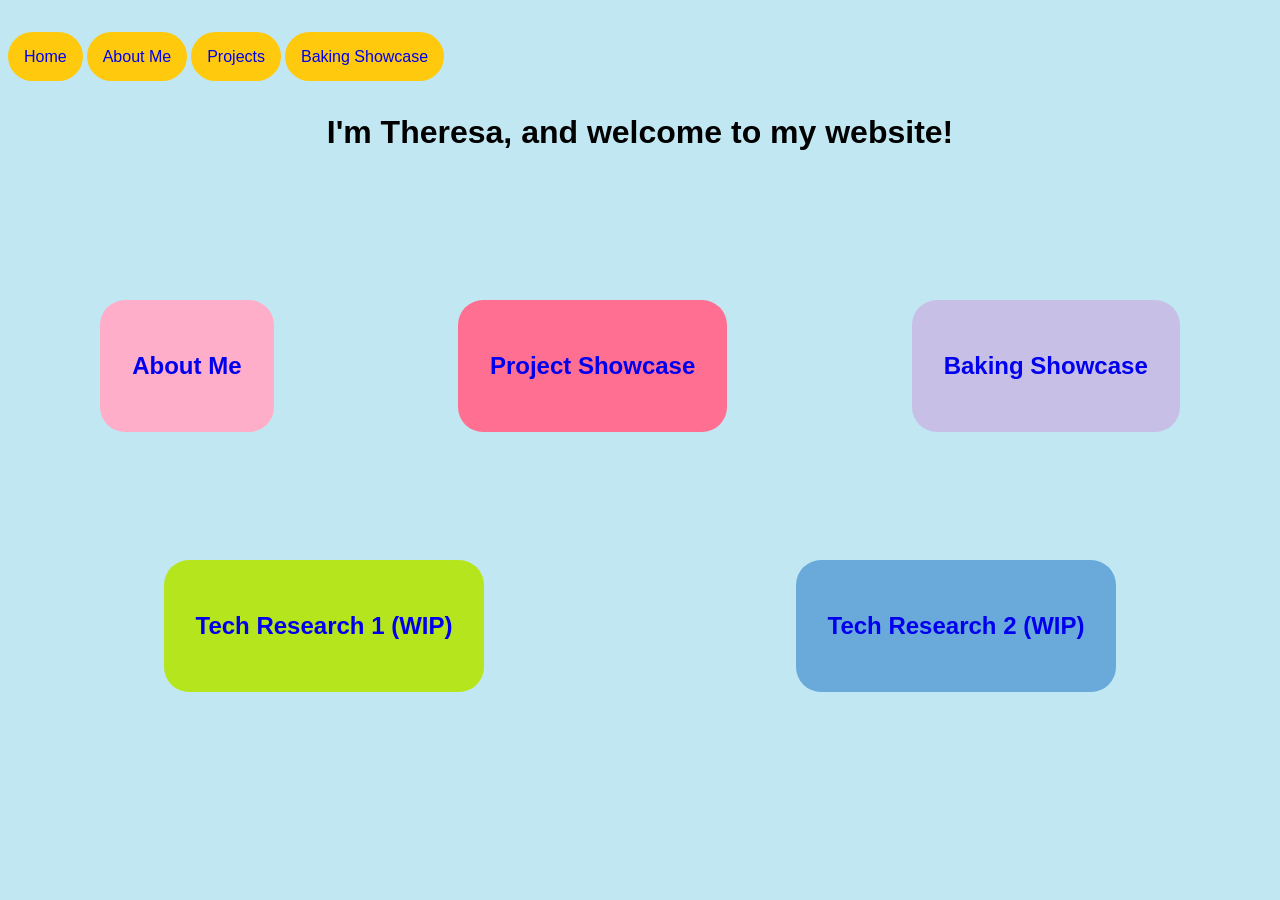
<file: index.html>
<!doctype html>
<html lang="en">

<head>
    <meta charset="UTF-8">
    <meta name="viewport" content="width=device-width, initial-scale=1.0">
    <title>Home Page</title>

    <link rel="stylesheet" type="text/css" href="mystyle.css">
 
</head>

<body>
    
    <div class = "navigation">
        <a class="link-item" href="#"> Home</a>
        <a class="link-item" href="AboutMe/about_me.html"> About Me</a>
        <a class="link-item" href="Projects/projects.html"> Projects</a>
        <a class="link-item" href="BakingShowcase/baking.html"> Baking Showcase</a>
    </div>

    <h1>I'm Theresa, and welcome to my website!</h1>

    <div class="row">
        <div id="path-1">
           <a href="AboutMe/about_me.html"><h2>About Me</h2></a> 
        </div>
        
        <div id="path-2">
            <a href="Projects/projects.html"><h2>Project Showcase</h2></a>
        </div>

        <div id="path-3">
            <a href="BakingShowcase/baking.html"><h2>Baking Showcase</h2></a>
        </div>

    </div>


    <div class="row">
        <div id="path-4">
            <a href="images/wip_image.png" target="_blank"><h2>Tech Research 1 (WIP)</h2></a>
        </div>

        <div id="path-5">
            <a href="images/wip_image.png" target="_blank"><h2>Tech Research 2 (WIP)</h2></a>
        </div>

    </div>

</body>

</html>
</file>
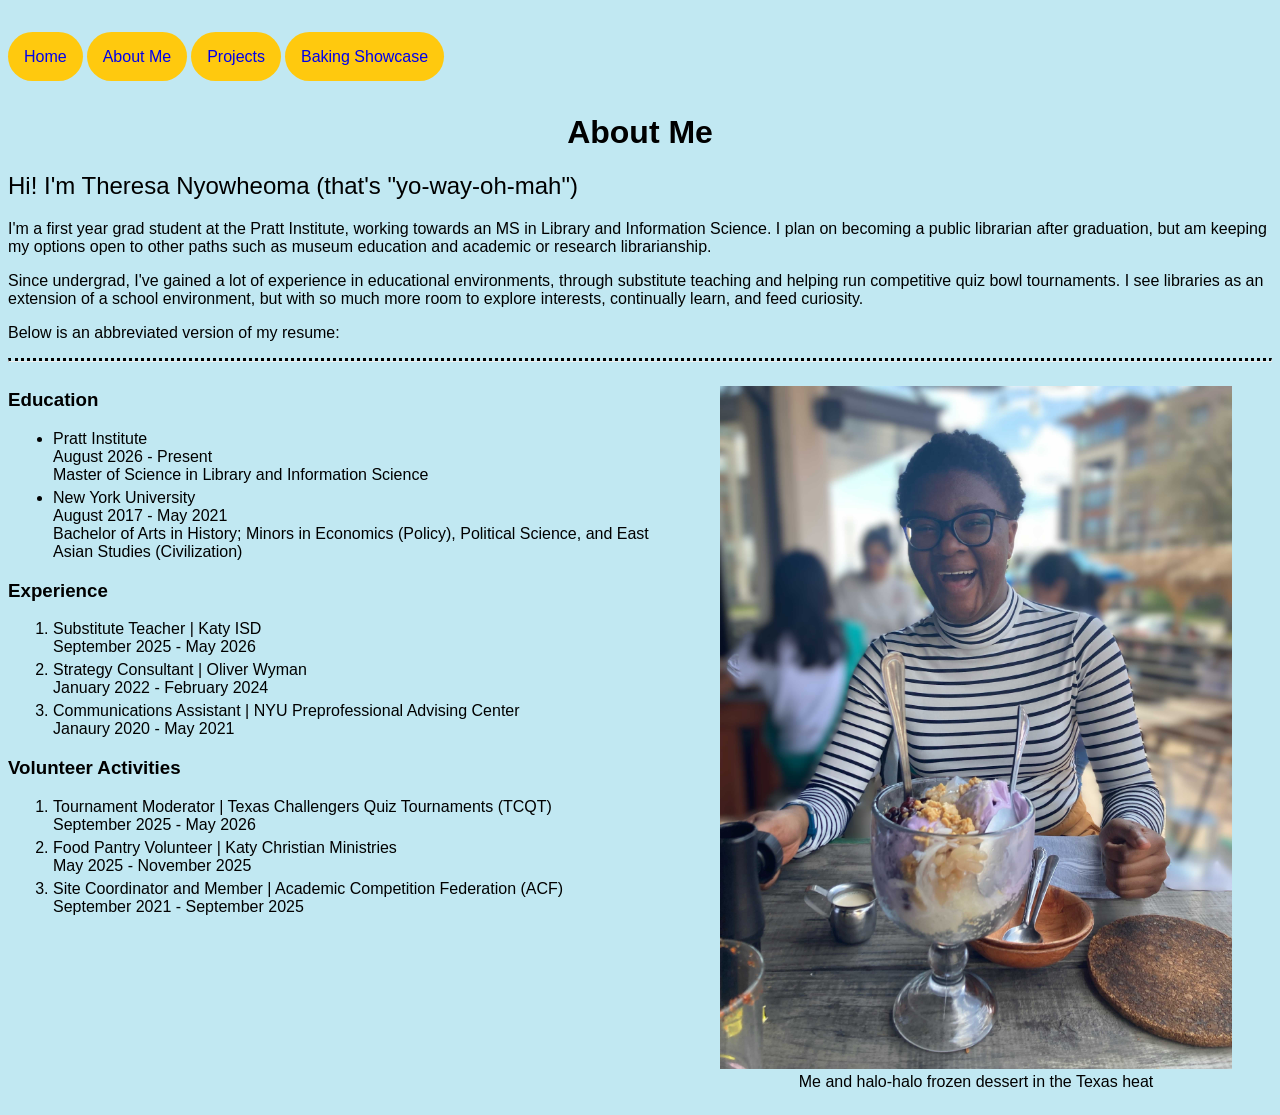
<file: AboutMe/about_me.html>
<!doctype html>
<html lang="en">
<head>
    <meta charset="UTF-8">
    <meta name="viewport" content="width=device-width, initial-scale=1.0">
    <title>About Me</title>

    <link rel="stylesheet" type="text/css" href="../mystyle.css">
</head>
<body>

    <div class = "navigation">
        <a class="link-item" href="../index.html"> Home</a>
        <a class="link-item" href="#"> About Me</a>
        <a class="link-item" href="../Projects/projects.html"> Projects</a>
        <a class="link-item" href="../BakingShowcase/baking.html"> Baking Showcase</a>
    </div>

    <h1>About Me</h1>
    
    
    <h2 id="small-header">Hi! I'm Theresa Nyowheoma (that's "yo-way-oh-mah")</h2> 
    
    <p>I'm a first year grad student at the Pratt Institute, working towards an MS in Library and Information Science. I plan on becoming a public librarian after graduation, but am keeping my options open to other paths such as museum education and academic or research librarianship. </p>
        
    <p>Since undergrad, I've gained a lot of experience in educational environments, through substitute teaching and helping run competitive quiz bowl tournaments. I see libraries as an extension of a school environment, but with so much more room to explore interests, continually learn, and feed curiosity.</p>

    <p> Below is an abbreviated version of my resume:</p>
    <hr>

    <div class="row">
        <div id="resume">
            <h3>Education</h3>
            <ul>
                <li>Pratt Institute<br>
                August 2026 - Present<br>
                Master of Science in Library and Information Science</li>
                
                <li>New York University<br>
                August 2017 - May 2021<br>
                Bachelor of Arts in History; Minors in Economics (Policy), Political Science, and East Asian Studies (Civilization)</li>
            </ul>


            <h3>Experience</h3>
            <ol>
                <li>Substitute Teacher | Katy ISD<br>
                September 2025 - May 2026</li>

                <li>Strategy Consultant | Oliver Wyman<br>
                January 2022 - February 2024</li>

                <li>Communications Assistant | NYU Preprofessional Advising Center<br>
                Janaury 2020 - May 2021</li>
            </ol>

            <h3>Volunteer Activities</h3>
            <ol>
                <li>Tournament Moderator | Texas Challengers Quiz Tournaments (TCQT)<br>
                September 2025 - May 2026</li>

                <li>Food Pantry Volunteer | Katy Christian Ministries<br>
                May 2025 - November 2025</li>

                <li>Site Coordinator and Member | Academic Competition Federation (ACF)<br>
                September 2021 - September 2025 </li>

            </ol>
        </div>

        <div>
            <figure>
                <img id="portrait" src="AboutImages/Me.jpg" alt="Photo of the website maker with a serving of halo halo frozen dessert.">
                <figcaption>Me and halo-halo frozen dessert in the Texas heat</figcaption>
            </figure>
            
        </div>

    </div>
</body>

</html>
</file>
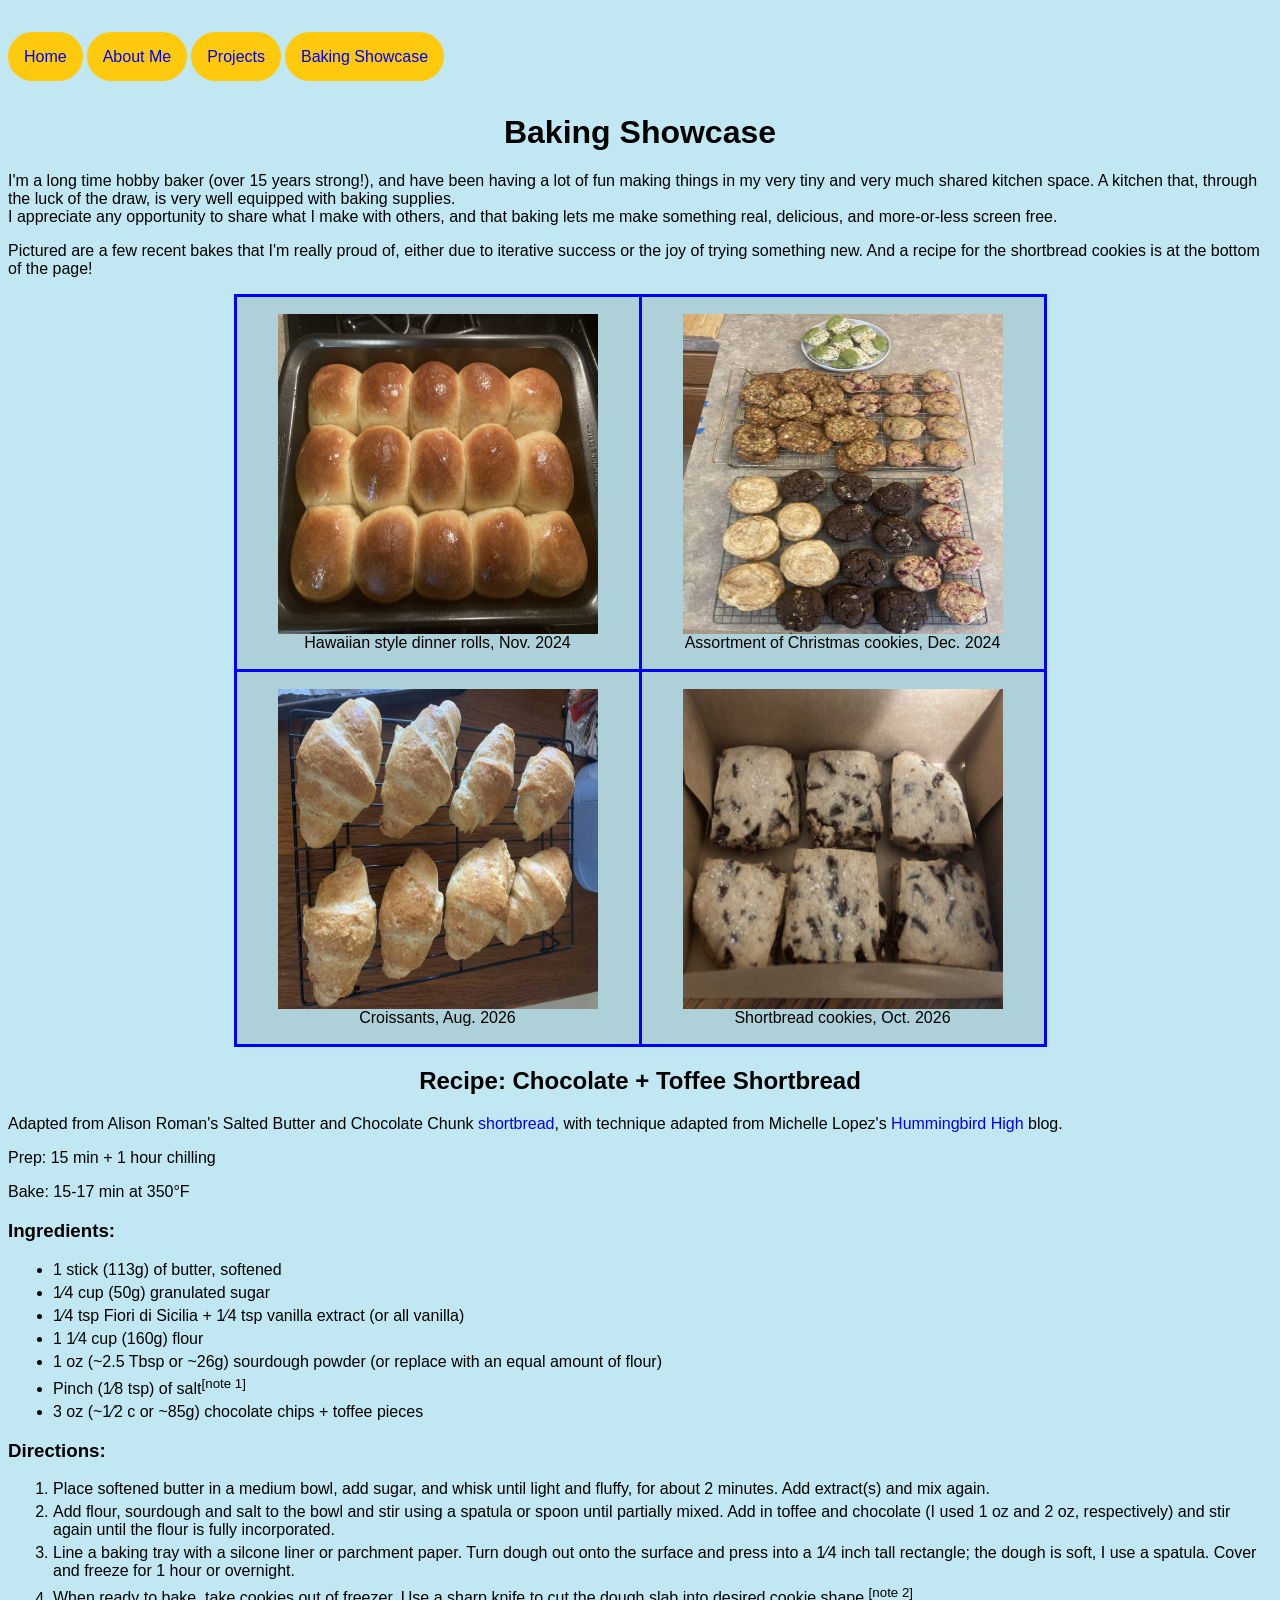
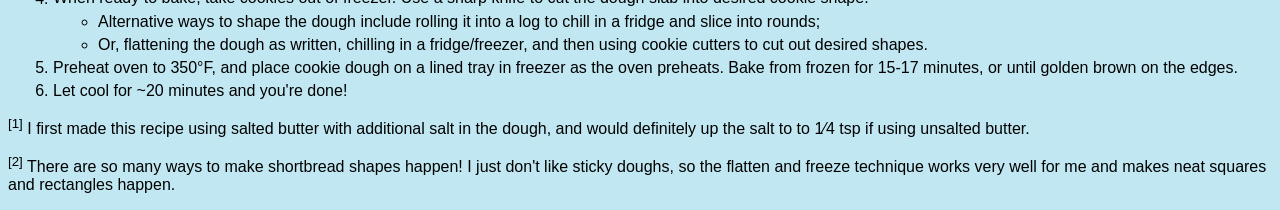
<file: BakingShowcase/baking.html>
<!doctype html>
<html lang="en">
<head>
    <meta charset="UTF-8">
    <meta name="viewport" content="width=device-width, initial-scale=1.0">
    <title>Baking Showcase</title>

    <link rel="stylesheet" type="text/css" href="../mystyle.css">

</head>
<body>

    <div class = "navigation">
        <a class="link-item" href="../index.html"> Home</a>
        <a class="link-item" href="../AboutMe/about_me.html"> About Me</a>
        <a class="link-item" href="../Projects/projects.html"> Projects</a>
        <a class="link-item" href="#"> Baking Showcase</a>
    </div>


    <h1>Baking Showcase</h1>
    
    <p>I&apos;m a long time hobby baker (over 15 years strong!), and have been having a lot of fun making things in my very tiny and very much shared kitchen space. A kitchen that, through the luck of the draw, is very well equipped with baking supplies. <br> 
    I appreciate any opportunity to share what I make with others, and that baking lets me make something real, delicious, and more-or-less screen free.</p>

    <p>Pictured are a few recent bakes that I&apos;m really proud of, either due to iterative success or the joy of trying something new. And a recipe for the shortbread cookies is at the bottom of the page!</p>
    
   
    <div>
        <table>
            <tr>
                <td>
                    <figure> 
                        <img class="baked_good" src="BakingImages/rolls.jpg" alt="Hawaiian Rolls in a baking tray">
                        <figcaption>Hawaiian style dinner rolls, Nov. 2024</figcaption>
                    </figure>
                </td>
                <td>
                    <figure> 
                        <img class="baked_good" src="BakingImages/cookie_spread.jpg" alt="A table spread of Christmas cookies">
                        <figcaption>Assortment of Christmas cookies, Dec. 2024</figcaption>
                    </figure>
                </td>
            </tr>
            <tr>
                <td>
                    <figure> 
                        <img class="baked_good" src="BakingImages/croissants.jpg" alt="Set of 8 croissants on a cooling rack">
                        <figcaption>Croissants, Aug. 2026</figcaption>
                    </figure>
                </td>
                <td>
                    <figure> 
                        <img class="baked_good" src="BakingImages/shortbread.jpg" alt="Chocolate and toffee shortbread cookies in a paper box">
                        <figcaption>Shortbread cookies, Oct. 2026</figcaption>
                    </figure>
                </td>
            </tr>
        </table>
    </div>

    <div>
        <h2>Recipe: Chocolate + Toffee Shortbread</h2>
        <p>Adapted from Alison Roman&apos;s Salted Butter and Chocolate Chunk <a href="https://www.alisoneroman.com/recipes/salted-butter-chocolate-chunk-shortbread?rq=cookie">shortbread</a>, with technique adapted from Michelle Lopez&apos;s <a href="https://www.hummingbirdhigh.com/2021/12/my-best-shortbread-cookie-recipe.html">Hummingbird High </a>blog.</p>

        <p>Prep: 15 min + 1 hour chilling </p>
        <p>Bake: 15-17 min at 350&#176;F</p>

        <h3>Ingredients:</h3>
        <ul>
            <li>1 stick (113g) of butter, softened</li>
            <li>1&frasl;4 cup (50g) granulated sugar</li>
            <li>1&frasl;4 tsp Fiori di Sicilia + 1&frasl;4 tsp vanilla extract (or all vanilla)</li>
            <li>1 1&frasl;4 cup (160g) flour</li>
            <li>1 oz (~2.5 Tbsp or ~26g) sourdough powder (or replace with an equal amount of flour)</li>
            <li>Pinch (1&frasl;8 tsp) of salt<sup>[note 1]</sup></li>
            <li>3 oz (~1&frasl;2 c or ~85g) chocolate chips + toffee pieces</li>
        </ul>

        <h3>Directions:</h3>
        <ol>
            <li>Place softened butter in a medium bowl, add sugar, and whisk until light and fluffy, for about 2 minutes. Add extract(s) and mix again.</li>
            <li>Add flour, sourdough and salt to the bowl and stir using a spatula or spoon until partially mixed. Add in toffee and chocolate (I used 1 oz and 2 oz, respectively) and stir again until the flour is fully incorporated.</li>
            <li>Line a baking tray with a silcone liner or parchment paper. Turn dough out onto the surface and press into a 1&frasl;4 inch tall rectangle; the dough is soft, I use a spatula. Cover and freeze for 1 hour or overnight. </li>
            <li>When ready to bake, take cookies out of freezer. Use a sharp knife to cut the dough slab into desired cookie shape.<sup>[note 2]</sup>
                    <ul>
                        <li>Alternative ways to shape the dough include rolling it into a log to chill in a fridge and slice into rounds;</li>
                        <li>Or, flattening the dough as written, chilling in a fridge/freezer, and then using cookie cutters to cut out desired shapes.</li>
                    </ul>
                </li>
            <li>Preheat oven to 350&#176;F, and place cookie dough on a lined tray in freezer as the oven preheats. Bake from frozen for 15-17 minutes, or until golden brown on the edges. </li>
            <li>Let cool for ~20 minutes and you&apos;re done!</li>
        </ol>

        <p><sup>[1]</sup> I first made this recipe using salted butter with additional salt in the dough, and would definitely up the salt to to 1&frasl;4 tsp if using unsalted butter.</p>
        <p><sup>[2]</sup> There are so many ways to make shortbread shapes happen! I just don&apos;t like sticky doughs, so the flatten and freeze technique works very well for me and makes neat squares and rectangles happen.</p>
    </div>  
</body>

</html>
</file>
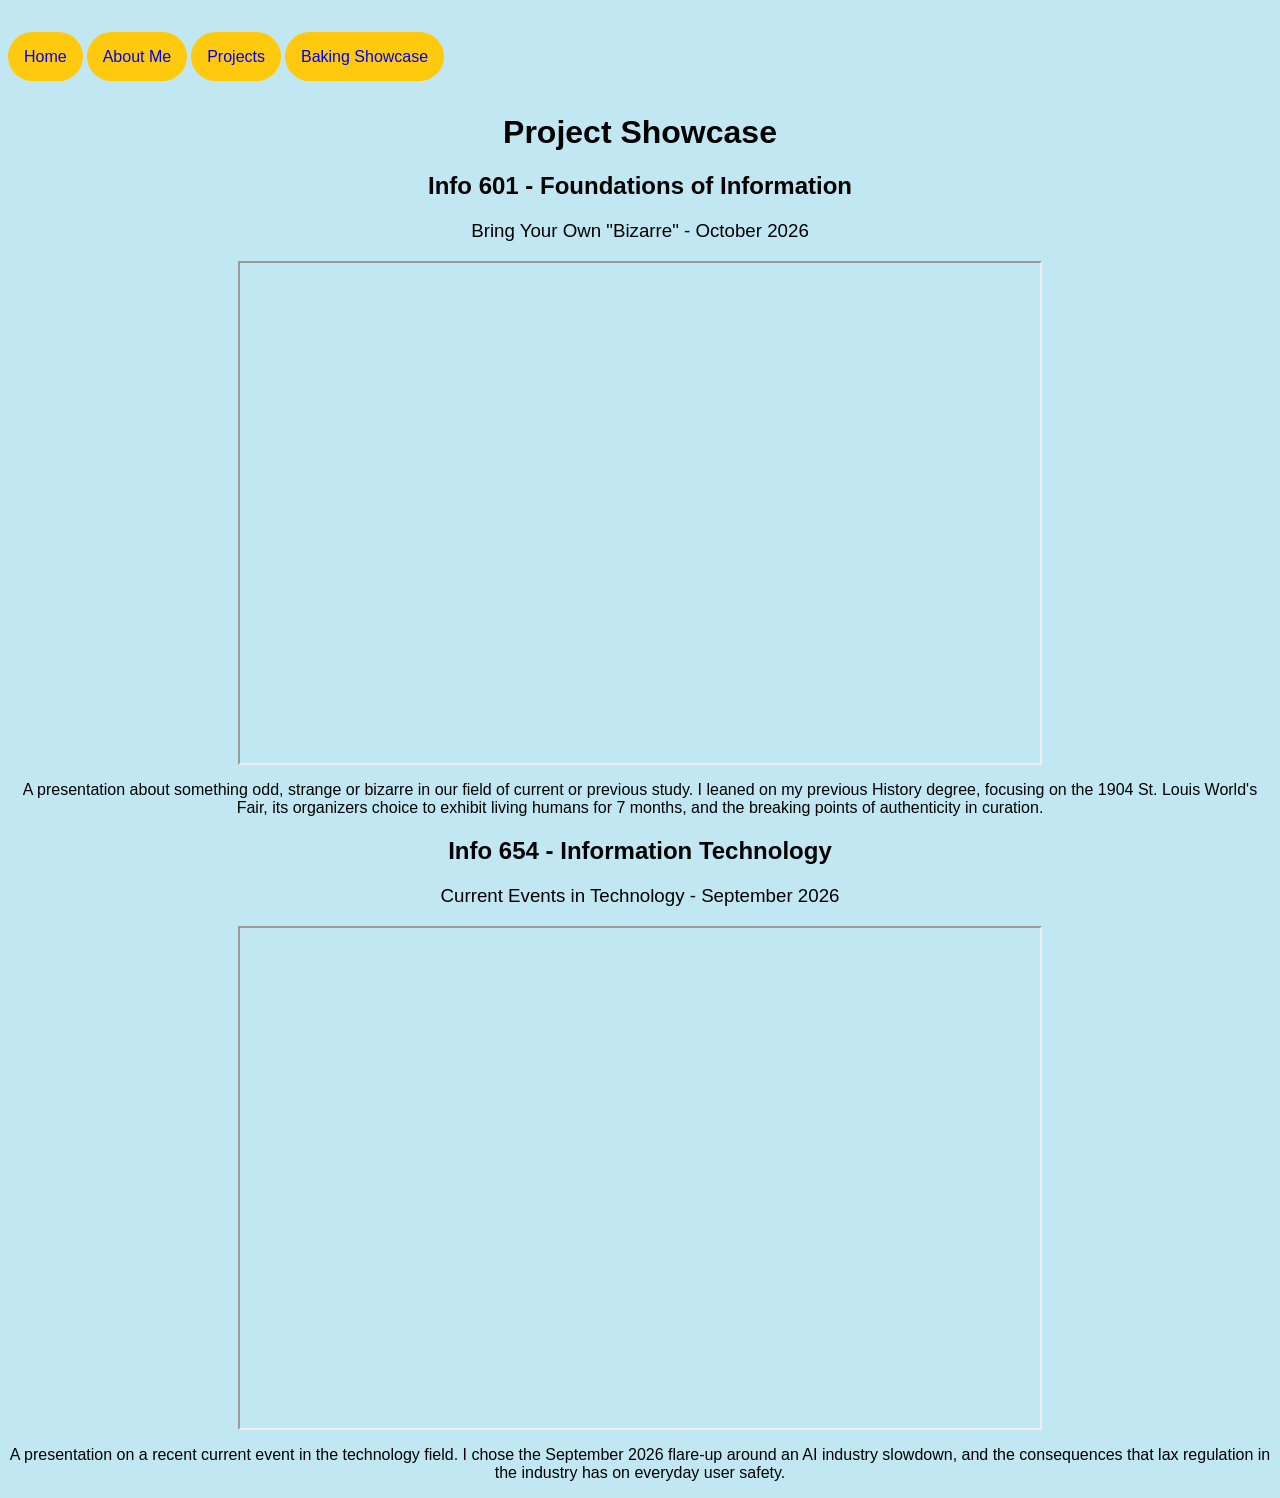
<file: Projects/projects.html>
<!doctype html>
<html lang="en">
<head>
    <meta charset="UTF-8">
    <meta name="viewport" content="width=device-width, initial-scale=1.0">
    <title>Projects</title>

    <link rel="stylesheet" type="text/css" href="../mystyle.css">
</head>
<body>

    <div class = "navigation">
        <a class="link-item" href="../index.html"> Home</a>
        <a class="link-item" href="../AboutMe/about_me.html"> About Me</a>
        <a class="link-item" href="#"> Projects</a>
        <a class="link-item" href="../BakingShowcase/baking.html"> Baking Showcase</a>
    </div>

    <h1>Project Showcase</h1>
    
    <h2>Info 601 - Foundations of Information</h2>
        <h3 class="subtitle">Bring Your Own "Bizarre" - October 2026</h3>

    <div class="row">
         <iframe class="pdf" src="Foundations_BYOB_Worlds_Fair_Human_Zoo.pdf"></iframe>
    </div>
    <p class="subtitle">A presentation about something odd, strange or bizarre in our field of current or previous study. I leaned on my previous History degree, focusing on the 1904 St. Louis World&apos;s Fair, its organizers choice to exhibit living humans for 7 months, and the breaking points of authenticity in curation.</p>


    <h2>Info 654 - Information Technology</h2>
        <h3 class="subtitle">Current Events in Technology - September 2026</h3>

    <div class="row">
        <iframe class="pdf" src="Info_Tech_CE_presentation.pdf"></iframe>
    </div>
    <p class="subtitle">A presentation on a recent current event in the technology field. I chose the September 2026 flare-up around an AI industry slowdown, and the consequences that lax regulation in the industry has on everyday user safety.</p>

</body>

</html>
</file>
<file: mystyle.css>
/* this styling for the background and text used throughout the site*/

body{
    background-color: #C1E8F2;
}
        
.row{
    display: flex;
}

h1, h2{
    text-align: center;
    font-family: "Bahnschrift", Arial, sans-serif;
}

h2#small-header{
    text-align: left;
    font-weight: lighter;
}

h3{
    font-family: "Bahnschrift", Arial, sans-serif;
}

h3.subtitle{
    text-align: center;
    font-weight: lighter;
}

p, ul, ol{
    font-family: "Roboto", Verdana, sans-serif;
}


p.subtitle{
    text-align: center;
}

li{
    margin:5px;
}

a{
    text-decoration: none;
}

figcaption{
    text-align: center;
    font-family: "Roboto", Verdana, sans-serif;
}

hr{
    border-top: dotted;
}

/*image and embed styling*/
img.baked_good{  
    display: block;
    margin: auto;
    width:25vw;
    height:25vw;
}

img#portrait{
    width:40vw;
}

#resume{
    width:60vw;
}

.pdf{
    margin: auto;
    width:800px; 
    height:500px;}

/*table styling*/
table{
    margin: auto;
    background-color: #ADD0D9;
    border: solid blue; 
    border-collapse: collapse;
}

td, tr {
    border: solid blue;
    /*margin: auto;*/
}

/*button styling*/
.navigation{
    margin-top: 3em;
    margin-bottom: 3em;
}

.link-item{
    font-family: "Roboto", Verdana, sans-serif;
    padding: 1em;
    background-color: #FFC90E;
    border-radius: 25px;
}

#path-1{
    /*margin-left: auto;
    margin-right: auto;*/
    display:block;
    margin:auto;
    margin-top: 8em;
    margin-bottom: 8em;
    padding: 2em;
    background-color:#FFAEC9;
    border-radius: 25px;
}

#path-2{
    /*margin-left: auto;
    margin-right: auto;*/
    display:block;
    margin:auto;
    margin-top: 8em;
    margin-bottom: 8em;
    padding: 2em;
    background-color:#FF6F91;
    border-radius: 25px;
}
 
#path-3{
    /*margin-left: auto;
    margin-right: auto;*/
    display:block;
    margin:auto;
    margin-top: 8em;
    margin-bottom: 8em;
    padding: 2em;
    background-color:#C8BFE7;
    border-radius: 25px;
}

#path-4{
    /*margin-left: auto;
    margin-right: auto;*/
    display:block;
    margin:auto;
    margin-bottom: 5em;
    padding: 2em;
    background-color:#B5E61D;
    border-radius: 25px;
}

#path-5{
    /*margin-left: auto;
    margin-right: auto;*/
    display:block;
    margin:auto;
    margin-bottom: 5em;
    padding: 2em;
    background-color:#69aadb;
    border-radius: 25px;
    text-decoration: none;
}
</file>
